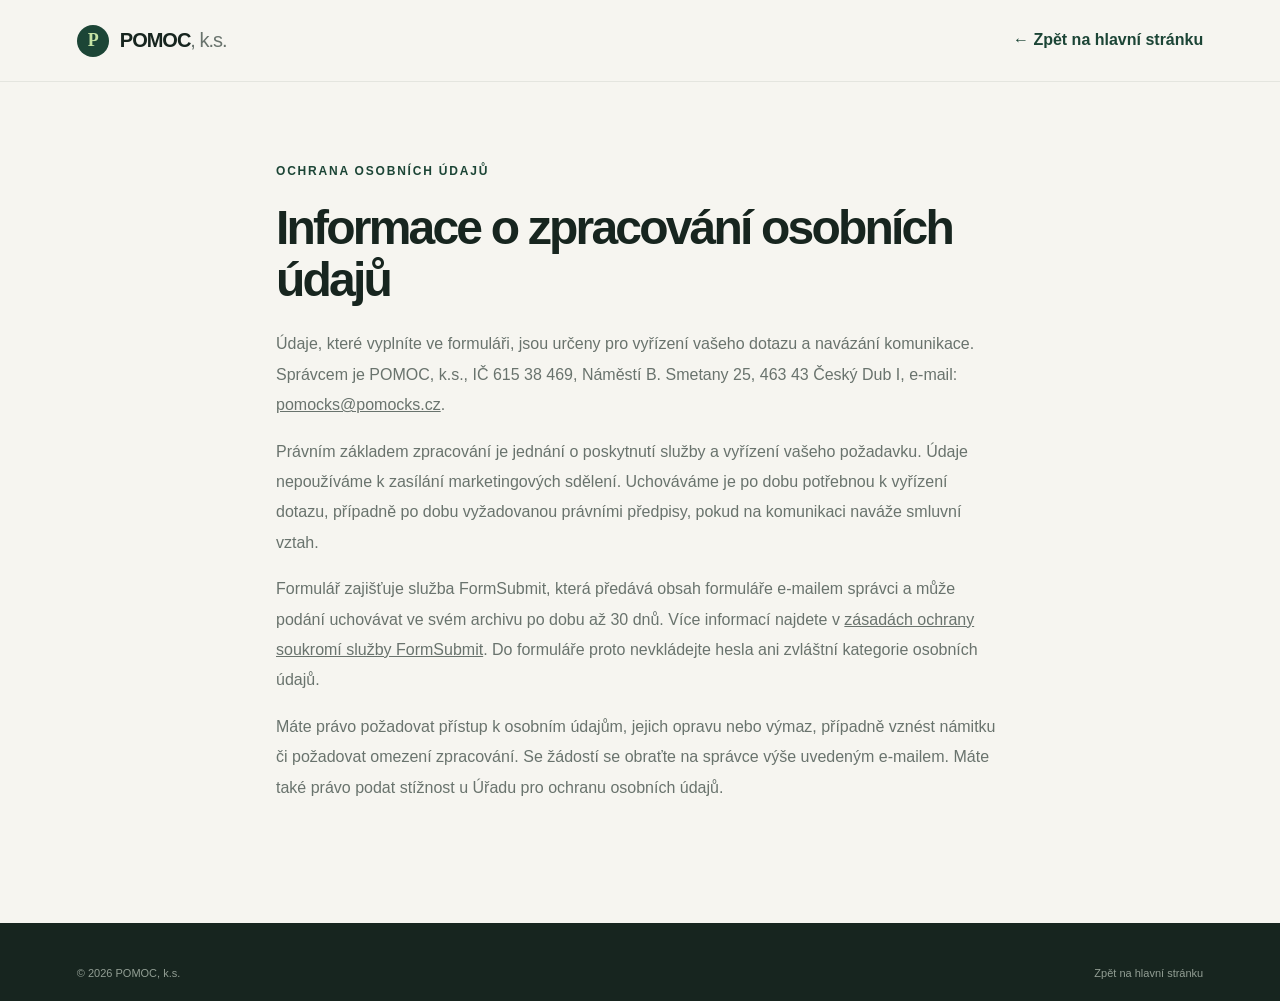
<file: privacy.html>
<!doctype html>
<html lang="cs">
  <head>
    <meta charset="utf-8">
    <meta name="viewport" content="width=device-width,initial-scale=1">
    <meta name="theme-color" content="#f6f5f0">
    <link rel="icon" href="src/images/favicon.svg" type="image/svg+xml">
    <script>
      (() => {
        const SAVED_THEME = localStorage.getItem('pomoc-theme');
        const PREFERRED_THEME = window.matchMedia('(prefers-color-scheme: dark)').matches
          ? 'dark'
          : 'light';
        document.documentElement.dataset.theme = SAVED_THEME || PREFERRED_THEME;
      })();
    </script>
    <title>
      Ochrana osobních údajů — POMOC, k.s.
    </title>
    <link rel="stylesheet" href="modernnormalize.css">
    <link rel="stylesheet" href="styles.css?v=3">
  </head>
  <body>
    <header class="Topbar">
      <a class="Brand" href="index.html"><span class="BrandMark">P</span><span>POMOC<span class="BrandSuffix">, k.s.</span></span></a><a class="TextLink" href="index.html">← Zpět na hlavní stránku</a>
    </header>
    <main class="PrivacyPage">
      <p class="Eyebrow">
        Ochrana osobních údajů
      </p>
      <h1>
        Informace o zpracování osobních údajů
      </h1>
      <p>
        Údaje, které vyplníte ve formuláři, jsou určeny pro vyřízení vašeho dotazu a navázání komunikace. Správcem je POMOC, k.s., IČ 615 38 469, Náměstí B. Smetany 25, 463 43 Český Dub I, e-mail: <a href="mailto:pomocks@pomocks.cz">pomocks@pomocks.cz</a>.
      </p>
      <p>
        Právním základem zpracování je jednání o poskytnutí služby a vyřízení vašeho požadavku. Údaje nepoužíváme k zasílání marketingových sdělení. Uchováváme je po dobu potřebnou k vyřízení dotazu, případně po dobu vyžadovanou právními předpisy, pokud na komunikaci naváže smluvní vztah.
      </p>
      <p>
        Formulář zajišťuje služba FormSubmit, která předává obsah formuláře e-mailem správci a může podání uchovávat ve svém archivu po dobu až 30 dnů. Více informací najdete v <a href="https://formsubmit.co/privacy" target="_blank" rel="noopener">zásadách ochrany soukromí služby FormSubmit</a>. Do formuláře proto nevkládejte hesla ani zvláštní kategorie osobních údajů.
      </p>
      <p>
        Máte právo požadovat přístup k osobním údajům, jejich opravu nebo výmaz, případně vznést námitku či požadovat omezení zpracování. Se žádostí se obraťte na správce výše uvedeným e-mailem. Máte také právo podat stížnost u Úřadu pro ochranu osobních údajů.
      </p>
    </main>
    <footer>
      <div class="FooterBottom">
        <span>© <span id="year"></span> POMOC, k.s.</span><a href="index.html">Zpět na hlavní stránku</a>
      </div>
    </footer>
    <script>
      document.getElementById('year').textContent = new Date().getFullYear();
    </script>
  </body>
</html>
</file>
<file: styles.css>
/* Generated by node scripts/build-styles.mjs. Edit files in styles/. */
/* Colors, fonts and shared defaults */
:root {
  --paper: #f6f5f0;
  --white: #fff;
  --ink: #17251f;
  --muted: #69736d;
  --green: #1c4536;
  --lime: #c6e3a4;
  --line: #dedfd8;
  --band: #e9ece4;
  --cardHover: #edf2e8;
  --field: #fcfcfa;
  --link: #1c4536;
  --serif: 'Site Serif', Georgia, 'Times New Roman', serif;
  --sans: 'Site Sans', Arial, sans-serif;
  --display: 'Site Display', Arial, sans-serif;
}
:root[data-theme='dark'] {
  color-scheme: dark;
  --paper: #28322c;
  --white: #333e36;
  --ink: #f0f3ef;
  --muted: #c1ccc3;
  --green: #456d52;
  --lime: #d0e8ae;
  --line: #4a574e;
  --band: #333e36;
  --cardHover: #3d4941;
  --field: #303a33;
  --link: #d0e8ae;
}
:root[data-theme='light'] {
  color-scheme: light;
}
* {
  box-sizing: border-box;
}
@font-face {
  font-family: 'Site Sans';
  src: local('Arial');
  font-display: swap;
}
@font-face {
  font-family: 'Site Display';
  src: local('Arial');
  font-display: swap;
}
@font-face {
  font-family: 'Site Serif';
  src: local('Georgia');
  font-display: swap;
}
html {
  scroll-behavior: smooth;
  scroll-padding-top: 90px;
}
body {
  margin: 0;
  background: var(--paper);
  color: var(--ink);
  font-family: var(--sans);
  font-size: 17px;
  line-height: 1.65;
}
#hero {
  min-height: 605px;
}
#trust {
  min-height: 96px;
}
#services {
  min-height: 850px;
}
#about {
  min-height: 650px;
}
#contact {
  min-height: 800px;
}
a {
  color: inherit;
  text-decoration: none;
}
a:focus-visible,
button:focus-visible,
input:focus-visible,
select:focus-visible,
textarea:focus-visible {
  outline: 3px solid #89a873;
  outline-offset: 3px;
}

/* Site header and navigation */
.Topbar {
  height: 82px;
  padding: 0 max(calc((100vw - 1200px)/2),6vw);
  display: flex;
  align-items: center;
  justify-content: space-between;
  border-bottom: 1px solid rgba(23,37,31,.08);
  background: var(--paper);
  position: sticky;
  top: 0;
  z-index: 5;
}
.TopbarActions {
  display: flex;
  align-items: center;
  gap: 14px;
}
.ThemeToggle {
  width: 40px;
  height: 40px;
  position: relative;
  display: grid;
  place-items: center;
  overflow: hidden;
  border: 1px solid var(--line);
  border-radius: 50%;
  background: var(--white);
  color: var(--ink);
  cursor: pointer;
  transition: background-color .25s ease, border-color .25s ease, transform .25s ease;
}
:root[data-theme='dark'] .Topbar {
  border-bottom-color: #ffffff18;
}
.ThemeToggle:hover {
  transform: rotate(-12deg);
  border-color: #9ab28d;
}
.ThemeIcon {
  position: absolute;
  font: 24px/1 var(--sans);
  transition: transform .4s cubic-bezier(.2,.8,.2,1), opacity .25s ease;
}
.ThemeIconSun {
  color: #b78126;
  transform: translateY(0) rotate(0);
  opacity: 1;
}
.ThemeIconMoon {
  color: #c5d6f4;
  transform: translateY(24px) rotate(-45deg);
  opacity: 0;
}
:root[data-theme='dark'] .ThemeIconSun {
  transform: translateY(-24px) rotate(45deg);
  opacity: 0;
}
:root[data-theme='dark'] .ThemeIconMoon {
  transform: translateY(0) rotate(0);
  opacity: 1;
}
.Brand {
  display: flex;
  align-items: center;
  gap: 11px;
  font: 800 20px var(--display);
  letter-spacing: -1px;
}
.BrandMark {
  display: grid;
  place-items: center;
  width: 32px;
  height: 32px;
  background: var(--green);
  color: var(--lime);
  border-radius: 50%;
  font: 700 18px var(--serif);
}
.BrandSuffix {
  font-weight: 500;
  color: var(--muted);
}
nav {
  display: flex;
  align-items: center;
  gap: 38px;
  font-size: 16px;
  font-weight: 600;
}
nav a:not(.NavCta) {
  color: var(--muted);
}
.NavCta {
  background: var(--green);
  color: white;
  padding: 12px 17px;
  border-radius: 3px;
}
.Button,
.NavCta {
  transition: background-color .2s ease, color .2s ease, border-color .2s ease,
    transform .2s ease, box-shadow .2s ease;
}
.Button span,
.NavCta span {
  display: inline-block;
  transition: transform .2s ease;
}
.Button:hover,
.NavCta:hover {
  transform: translateY(-2px);
  box-shadow: 0 8px 18px #1a35251f;
}
.ButtonDark:hover,
.NavCta:hover {
  background: #285743;
}
.Button:hover span,
.NavCta:hover span {
  transform: translateX(3px);
}
.Button:active,
.NavCta:active {
  transform: translateY(0) scale(.98);
}
.NavCta span, .Button span {
  padding-left: 13px;
  color: var(--lime);
}
.MenuToggle {
  display: none;
  background: none;
  border: 0;
  font-size: 23px;
  color: var(--ink);
}
:root[data-theme='dark'] nav a:not(.NavCta) {
  color: var(--muted);
}
.SectionWrap {
  max-width: 1200px;
  margin: auto;
  padding-left: 30px;
  padding-right: 30px;
}

/* Hero section and decorative elements */
.Hero {
  min-height: 605px;
  display: grid;
  grid-template-columns: 1fr 1fr;
  align-items: center;
  padding-top: 55px;
  padding-bottom: 65px;
  position: relative;
  isolation: isolate;
  color: #fff;
}
.HeroBackground {
  display: block;
  position: absolute;
  z-index: -1;
  top: 0;
  bottom: 0;
  left: 50%;
  width: 100vw;
  transform: translateX(-50%);
  overflow: hidden;
  background: #182d25;
}
.HeroBackground picture,
.HeroImage {
  display: block;
  width: 100%;
  height: 100%;
}
.HeroImage {
  object-fit: cover;
  object-position: center 52%;
}
.HeroBackground::after {
  position: absolute;
  inset: 0;
  content: '';
  background: linear-gradient(90deg, #10251dd9 0%, #142d24bd 48%, #142d2499 100%),
    linear-gradient(0deg, #10251d55, transparent 55%);
  pointer-events: none;
}
.Hero .Eyebrow {
  color: var(--lime);
}
.Hero h1 em {
  color: var(--lime);
}
.Hero .HeroLead {
  color: #e4ebe5;
}
.Hero .TextLink {
  color: var(--lime);
}
.Hero .HeroNote {
  color: #e1e9e1;
}
.Hero .ButtonDark {
  background: var(--lime);
  color: var(--green);
  transition: background-color .2s ease, transform .2s ease;
}
.Hero .ButtonDark:hover {
  background: #d5ebb9;
  transform: translateY(-2px);
}
.Hero .ButtonDark span {
  color: var(--green);
}
.Eyebrow {
  margin: 0 0 20px;
  text-transform: uppercase;
  letter-spacing: 1.8px;
  font-size: 12px;
  font-weight: 700;
  color: var(--green);
}
.EyebrowDot {
  display: inline-block;
  width: 7px;
  height: 7px;
  border-radius: 50%;
  background: #86ab63;
  margin-right: 8px;
  vertical-align: 1px;
}
h1, h2, h3, p {
  margin-top: 0;
}
h1, h2 {
  font-family: var(--display);
  font-weight: 600;
  letter-spacing: -2.8px;
  line-height: 1.08;
}
h1 {
  font-size: clamp(50px,5.5vw,73px);
  margin-bottom: 24px;
}
h1 em, h2 em {
  font-family: var(--serif);
  font-weight: 400;
  color: #52755e;
}
.HeroLead {
  max-width: 440px;
  color: #66716a;
  font-size: 18px;
  line-height: 1.8;
}
.HeroActions {
  display: flex;
  align-items: center;
  gap: 28px;
  margin-top: 31px;
}
.Button {
  display: inline-block;
  border: 0;
  cursor: pointer;
  padding: 15px 19px;
  font: 600 16px var(--sans);
  border-radius: 3px;
}
.ButtonDark {
  background: var(--green);
  color: white;
}
.TextLink {
  font-size: 16px;
  font-weight: 700;
  color: var(--green);
}
.TextLink span {
  margin-left: 9px;
}
.HeroNote {
  display: flex;
  align-items: center;
  gap: 13px;
  margin-top: 54px;
  font-size: 14px;
  color: #778079;
}
.NoteLine {
  height: 1px;
  width: 35px;
  background: #93aa88;
}
.HeroArt {
  height: 420px;
  position: relative;
  display: grid;
  place-items: center;
}
.ArtOrbit {
  position: absolute;
  border: 1px solid #dce2d5;
  border-radius: 50%;
  width: 390px;
  height: 390px;
}
.OrbitTwo {
  width: 300px;
  height: 300px;
  border-color: #e6e8e1;
}
.ArtCard {
  position: relative;
  background: #fff;
  width: 355px;
  min-height: 255px;
  padding: 24px 26px 22px;
  box-shadow: 0 25px 75px #1a35251b;
  transform: rotate(-3deg);
  border: 1px solid #e6e9e1;
  z-index: 1;
}
.ArtCardTop {
  display: flex;
  justify-content: space-between;
  font-size: 11px;
  letter-spacing: 1.5px;
  color: #78837b;
}
.ArtDot {
  width: 8px;
  height: 8px;
  background: #9dbf7a;
  border-radius: 50%;
}
.ArtAmount {
  margin-top: 27px;
  font: 600 26px var(--display);
  letter-spacing: -.8px;
}
.ArtAmount span {
  display: block;
  font: 14px var(--sans);
  letter-spacing: 0;
  color: #849087;
  margin-top: 4px;
}
.Chart {
  height: 92px;
  border-bottom: 1px solid #e4e7e0;
  display: flex;
  align-items: end;
  gap: 11px;
  margin-top: 17px;
}
.Chart i {
  display: block;
  flex: 1;
  background: #a7c58e;
  border-radius: 2px 2px 0 0;
}
.Chart i:nth-child(2n) {
  background: #d2e3c2;
}
.ChartLabels {
  display: flex;
  justify-content: space-between;
  font-size: 11px;
  color: #9aa49c;
  margin-top: 7px;
}
.ArtSeal {
  position: absolute;
  right: 7%;
  bottom: 48px;
  z-index: 2;
  width: 115px;
  height: 115px;
  border-radius: 50%;
  background: var(--green);
  color: white;
  display: flex;
  align-items: center;
  justify-content: center;
  flex-direction: column;
  border: 5px solid var(--paper);
  outline: 1px solid #45644d;
  transform: rotate(8deg);
}
.ArtSeal span {
  font-size: 10px;
  letter-spacing: .8px;
  white-space: nowrap;
}
.ArtSeal strong {
  font: 700 27px var(--serif);
  color: var(--lime);
  line-height: 1.2;
}
.ArtSpark {
  position: absolute;
  color: #89a873;
  font-size: 22px;
}
.SparkA {
  top: 26px;
  left: 21%;
}
.SparkB {
  bottom: 39px;
  left: 12%;
  font-size: 13px;
}

/* Trust highlights and services */
.TrustBand {
  background: var(--band);
  border-top: 1px solid var(--line);
  border-bottom: 1px solid var(--line);
}
.TrustInner {
  list-style: none;
  padding-left: 0;
  max-width: 1200px;
  padding: 26px 30px;
  margin: auto;
  display: grid;
  grid-template-columns: repeat(4,1fr);
  gap: 20px;
}
.TrustInner>li {
  padding-left: 18px;
  border-left: 1px solid var(--line);
}
.TrustInner strong, .TrustInner span {
  display: block;
}
.TrustInner strong {
  font: 600 17px var(--display);
}
.TrustInner span {
  font-size: 13px;
  color: var(--muted);
  margin-top: 4px;
}
.ServicesSection {
  padding-top: 108px;
  padding-bottom: 95px;
}
.SectionHeading {
  display: flex;
  justify-content: space-between;
  align-items: end;
  margin-bottom: 41px;
}
.SectionHeading h2, .AboutCopy h2, .ContactIntro h2 {
  font-size: clamp(39px,4vw,52px);
  margin-bottom: 0;
}
.SectionIntro {
  max-width: 390px;
  color: var(--muted);
  font-size: 16px;
  line-height: 1.8;
  margin: 0 0 3px;
}
.ServiceGrid {
  list-style: none;
  margin: 0;
  padding: 0;
  display: grid;
  grid-template-columns: repeat(4,1fr);
  gap: 13px;
}
.ServiceCard {
  background: var(--white);
  border: 1px solid var(--line);
  padding: 24px 20px 21px;
  min-height: 325px;
  display: flex;
  flex-direction: column;
  transition: background-color .2s ease, color .2s ease, border-color .2s ease, transform .2s ease, box-shadow .2s ease;
}
.ServiceCard:hover {
  background: var(--cardHover);
  border-color: #91a982;
  color: var(--ink);
  transform: translateY(-4px);
  box-shadow: 0 14px 30px #1a352514;
}
.ServiceCard:hover .ServiceIcon {
  background: #dce8d2;
  color: var(--green);
}
.ServiceCard:hover p,
.ServiceCard:hover li {
  color: var(--muted);
}
.ServiceCard:hover ul {
  border-color: #d4dfce;
}
.ServiceIcon {
  width: 35px;
  height: 35px;
  border-radius: 50%;
  display: grid;
  place-items: center;
  color: var(--green);
  background: #edf2e8;
  font-size: 17px;
  margin-bottom: 22px;
}
.ServiceNumber {
  font-size: 11px;
  letter-spacing: 1.2px;
  font-weight: 700;
  color: #839087;
}
.ServiceCard h3 {
  font: 600 19px/1.25 var(--display);
  letter-spacing: -.5px;
  margin: 10px 0;
}
.ServiceCard p {
  font-size: 14px;
  line-height: 1.75;
  color: #737d76;
  margin-bottom: 12px;
}
.ServiceCard ul {
  padding: 12px 0 0;
  margin: auto 0 0;
  border-top: 1px solid #edf0ea;
  list-style: none;
}
.ServiceCard li {
  font-size: 13px;
  color: #68736b;
  margin: 5px 0;
  padding-left: 12px;
  position: relative;
}
.ServiceCard li:before {
  content: '·';
  position: absolute;
  left: 0;
  color: #6d9556;
  font-size: 17px;
  line-height: 13px;
}
.ServicesFootnote {
  font-size: 12px;
  color: #88918b;
  margin: 15px 0 0;
}

/* About section */
.AboutSection {
  background: var(--band);
  padding: 86px 0;
}
.AboutLayout {
  display: grid;
  grid-template-columns: 1fr 1fr;
  align-items: center;
  gap: 9%;
}
.AboutVisual {
  margin: 0;
  min-height: 410px;
  background: var(--green);
  position: relative;
  overflow: hidden;
  display: grid;
  place-items: center;
}
.AboutVisual:before, .AboutVisual:after {
  content: '';
  position: absolute;
  border: 1px solid #ffffff20;
  border-radius: 50%;
  width: 370px;
  height: 370px;
}
.AboutVisual:after {
  width: 260px;
  height: 260px;
}
.AboutMonogram {
  position: relative;
  z-index: 1;
  color: #e5eddf;
  font: italic 220px/1 var(--serif);
  letter-spacing: -30px;
}
.AboutMonogram span {
  color: var(--lime);
}
.AboutPhotoNote {
  position: absolute;
  top: 24px;
  left: 24px;
  z-index: 2;
  max-width: 190px;
  margin: 0;
  padding: 8px 11px;
  border: 1px solid #a8c095;
  background: #17251f66;
  color: #e7ede6;
  font-size: 12px;
  line-height: 1.5;
}
.AboutCaption {
  position: absolute;
  left: 29px;
  bottom: 27px;
  display: flex;
  align-items: center;
  gap: 12px;
  color: #d0dbcf;
  font-size: 10px;
  line-height: 1.5;
  letter-spacing: 1px;
}
.CaptionLine {
  width: 26px;
  height: 1px;
  background: var(--lime);
}
.AboutStamp {
  position: absolute;
  right: 24px;
  top: 24px;
  border: 1px solid #a8c095;
  border-radius: 50%;
  width: 67px;
  height: 67px;
  display: grid;
  place-content: center;
  text-align: center;
  color: var(--lime);
  font: 700 11px/1.5 var(--sans);
  letter-spacing: 1px;
  transform: rotate(8deg);
}
.AboutCopy h2 {
  margin-bottom: 23px;
}
.AboutCopy>p:not(.Eyebrow) {
  font-size: 16px;
  color: var(--muted);
  line-height: 1.9;
}
.Credentials {
  list-style: none;
  padding-left: 0;
  border-top: 1px solid var(--line);
  margin: 26px 0 23px;
  padding-top: 17px;
  display: grid;
  grid-template-columns: 1fr 1fr;
  gap: 14px;
}
.Credentials>li {
  display: flex;
  gap: 10px;
}
.CredentialSymbol {
  display: grid;
  place-items: center;
  width: 21px;
  height: 21px;
  border-radius: 50%;
  background: #d5e2cc;
  color: var(--green);
  font-size: 11px;
  flex: none;
}
.Credentials strong, .Credentials small {
  display: block;
}
.Credentials strong {
  font-size: 14px;
}
.Credentials small {
  font-size: 12px;
  color: var(--muted);
  line-height: 1.5;
  margin-top: 3px;
}

/* Contact details and form */
.ContactSection {
  display: grid;
  grid-template-columns: 1fr 1fr;
  gap: 11%;
  padding-top: 103px;
  padding-bottom: 105px;
}
.ContactIntro>p:not(.Eyebrow) {
  max-width: 350px;
  color: var(--muted);
  font-size: 16px;
  line-height: 1.8;
  margin-top: 20px;
}
.ContactDetails {
  font-style: normal;
  margin-top: 30px;
  display: grid;
  gap: 18px;
}
.ContactDetails>a, .ContactDetails>p {
  display: flex;
  align-items: center;
  gap: 13px;
}
.ContactDetails>p {
  margin: 0;
}
.DetailIcon {
  width: 34px;
  height: 34px;
  border: 1px solid var(--line);
  border-radius: 50%;
  display: grid;
  place-items: center;
  color: var(--green);
}
.ContactDetails small, .ContactDetails strong {
  display: block;
}
.ContactDetails small {
  font-size: 11px;
  letter-spacing: 1.2px;
  color: #849087;
}
.ContactDetails strong {
  font-size: 15px;
  font-weight: 600;
  line-height: 1.6;
}
.CompanyData {
  display: grid;
  grid-template-columns: repeat(4, max-content);
  gap: 0 10px;
  margin-top: 27px;
  padding-top: 15px;
  border-top: 1px solid var(--line);
  font-size: 13px;
  color: #79837c;
}
.CompanyData dd {
  margin: 0;
}
.ContactForm {
  background: var(--white);
  padding: 34px;
  border: 1px solid var(--line);
  box-shadow: 0 15px 45px #1a35250a;
}
.ContactForm h3 {
  font: 600 25px var(--display);
  margin-bottom: 4px;
}
.ContactForm>p {
  font-size: 15px;
  color: #818a83;
  margin-bottom: 20px;
}
.ContactForm label {
  display: block;
  font-size: 14px;
  font-weight: 600;
  color: var(--ink);
  margin-bottom: 14px;
}
.ContactForm .FormRow label {
  min-width: 0;
}
.FormRow {
  display: grid;
  grid-template-columns: 1fr 1fr;
  gap: 13px;
}
.ContactForm input:not([type=checkbox]), .ContactForm select, .ContactForm textarea {
  display: block;
  width: 100%;
  margin-top: 6px;
  padding: 11px 12px;
  border: 1px solid var(--line);
  border-radius: 2px;
  background: var(--field);
  font: 16px var(--sans);
  color: var(--ink);
  outline-color: #92b278;
}
.ContactForm input,
.ContactForm select,
.ContactForm textarea {
  min-width: 0;
}
.FormTrap {
  position: absolute;
  width: 1px;
  height: 1px;
  padding: 0;
  margin: -1px;
  overflow: hidden;
  clip-path: inset(50%);
  white-space: nowrap;
  border: 0;
}
.ContactForm textarea {
  resize: vertical;
}
.PrivacyCheck {
  display: flex!important;
  align-items: start;
  gap: 8px;
  font-size: 13px!important;
  color: #737e76!important;
  font-weight: 400!important;
}
.PrivacyCheck input {
  margin: 2px 0 0;
  accent-color: var(--green);
}
.PrivacyCheck a {
  text-decoration: underline;
  color: var(--link);
}
.FormSubmit {
  width: 100%;
  text-align: left;
}
.FormSubmit:disabled {
  cursor: wait;
  opacity: .7;
}
.FormSubmit span {
  float: right;
}
.FormNote {
  font-size: 12px!important;
  margin: 11px 0 0!important;
  color: #88928b!important;
}

/* Footer and privacy page */
footer {
  background: #17251f;
  color: #e7ede6;
  padding: 25px max(calc((100vw - 1200px)/2),6vw) 19px;
}
.FooterInner {
  display: flex;
  align-items: center;
  justify-content: space-between;
  border-bottom: 1px solid #ffffff20;
  padding-bottom: 22px;
}
.FooterBrand {
  font-size: 17px;
}
.FooterBrand .BrandMark {
  background: #d6e4cc;
  color: var(--green);
}
.FooterBrand .BrandSuffix {
  color: #bdc9be;
}
.FooterInner>span, .FooterInner>a:last-child {
  font-size: 12px;
  color: #c2ccc3;
}
.FooterInner>a:last-child span {
  color: var(--lime);
  margin-left: 8px;
}
.FooterBottom {
  display: flex;
  justify-content: space-between;
  padding-top: 16px;
  color: #929e94;
  font-size: 11px;
}
.FooterBottom a:hover {
  text-decoration: underline;
}
.PrivacyPage {
  max-width: 780px;
  margin: 80px auto 120px;
  padding: 0 26px;
}
.PrivacyPage h1 {
  font-size: 48px;
}
.PrivacyPage p:not(.Eyebrow) {
  color: var(--muted);
  font-size: 16px;
  line-height: 1.9;
}
.PrivacyPage a {
  text-decoration: underline;
}
.LoadError {
  padding: 100px 10%;
  text-align: center;
}
.LoadError code {
  background: #e8e9e4;
  padding: 3px 6px;
}

/* Dark theme adjustments and motion preferences */
:root[data-theme='dark'] .ServiceCard p,
:root[data-theme='dark'] .ServiceCard li,
:root[data-theme='dark'] .AboutCopy>p:not(.Eyebrow),
:root[data-theme='dark'] .ContactIntro>p:not(.Eyebrow),
:root[data-theme='dark'] .ContactForm>p,
:root[data-theme='dark'] .PrivacyPage p:not(.Eyebrow) {
  color: var(--muted);
}
:root[data-theme='dark'] .ServiceCard ul,
:root[data-theme='dark'] .Credentials,
:root[data-theme='dark'] .CompanyData {
  border-color: var(--line);
}
:root[data-theme='dark'] .ServiceCard .ServiceIcon,
:root[data-theme='dark'] .CredentialSymbol {
  background: #2a3b30;
  color: var(--lime);
}
:root[data-theme='dark'] .ServiceCard .ServiceNumber,
:root[data-theme='dark'] .Credentials small,
:root[data-theme='dark'] .CompanyData,
:root[data-theme='dark'] .ContactDetails small {
  color: #aab6ac;
}
:root[data-theme='dark'] .ContactForm label {
  color: var(--ink);
}
:root[data-theme='dark'] .PrivacyCheck,
:root[data-theme='dark'] .PrivacyCheck a {
  color: var(--muted) !important;
}
:root[data-theme='dark'] .LoadError code {
  background: #26342b;
}

/* Responsive layouts and breakpoints */
@media (prefers-reduced-motion: reduce) {
  .ThemeIcon,
  .ThemeToggle,
  .Button,
  .NavCta,
  .Button span,
  .NavCta span {
    transition: none;
  }
}
@media(max-width: 1200px) {
  #services {
    min-height: 1080px;
  }
  .ServiceGrid {
    grid-template-columns: repeat(2,1fr);
  }
}
@media(max-width: 850px) {
  #hero {
    min-height: 850px;
  }
  #trust {
    min-height: 135px;
  }
  #services {
    min-height: 1120px;
  }
  #about {
    min-height: 700px;
  }
  #contact {
    min-height: 900px;
  }
  .Topbar {
    padding: 0 25px;
  }
  .Hero {
    min-height: auto;
    grid-template-columns: 1fr;
    padding-top: 65px;
  }
  .HeroArt {
    height: 360px;
    margin-top: 5px;
  }
  .TrustInner {
    grid-template-columns: repeat(2,1fr);
    row-gap: 23px;
  }
  .ServiceGrid {
    grid-template-columns: repeat(2,1fr);
  }
  .AboutLayout {
    gap: 6%;
  }
  .ContactSection {
    gap: 6%;
  }
  .SectionWrap {
    padding-left: 25px;
    padding-right: 25px;
  }
}
@media(max-width: 620px) {
  #hero {
    min-height: 820px;
  }
  #trust {
    min-height: 180px;
  }
  #services {
    min-height: 1640px;
  }
  #about {
    min-height: 900px;
  }
  #contact {
    min-height: 1200px;
  }
  .Topbar {
    height: 69px;
  }
  .MenuToggle {
    display: block;
  }
  nav {
    display: none;
    position: absolute;
    top: 68px;
    left: 0;
    right: 0;
    background: var(--paper);
    padding: 18px 24px 24px;
    flex-direction: column;
    align-items: stretch;
    gap: 14px;
    border-bottom: 1px solid var(--line);
  }
  nav.NavOpen {
    display: flex;
  }
  .NavCta {
    text-align: center;
  }
  .Hero {
    padding-top: 49px;
    padding-bottom: 47px;
  }
  .Hero h1 {
    font-size: 53px;
  }
  .HeroLead {
    font-size: 16px;
  }
  .HeroActions {
    gap: 17px;
    align-items: flex-start;
    flex-direction: column;
  }
  .HeroNote {
    margin-top: 33px;
  }
  .HeroArt {
    height: 300px;
  }
  .ArtOrbit {
    width: 285px;
    height: 285px;
  }
  .OrbitTwo {
    width: 225px;
    height: 225px;
  }
  .ArtCard {
    width: 290px;
    padding: 20px;
    min-height: 230px;
  }
  .ArtAmount {
    font-size: 22px;
    margin-top: 20px;
  }
  .Chart {
    height: 78px;
    gap: 8px;
  }
  .ArtSeal {
    width: 96px;
    height: 96px;
    right: 4%;
    bottom: 23px;
  }
  .ArtSeal span {
    font-size: 9px;
    letter-spacing: .5px;
  }
  .ArtSeal strong {
    font-size: 23px;
  }
  .TrustInner {
    padding: 22px 24px;
    gap: 18px 10px;
  }
  .TrustInner>li {
    padding-left: 11px;
  }
  .TrustInner strong {
    font-size: 14px;
  }
  .TrustInner span {
    font-size: 11px;
  }
  .ServicesSection {
    padding-top: 69px;
    padding-bottom: 65px;
  }
  .SectionHeading {
    display: block;
  }
  .SectionHeading h2, .AboutCopy h2, .ContactIntro h2 {
    font-size: 42px;
  }
  .SectionIntro {
    margin-top: 17px;
  }
  .ServiceGrid {
    grid-template-columns: 1fr;
  }
  .ServiceCard {
    min-height: 275px;
  }
  .AboutSection {
    padding: 60px 0;
  }
  .AboutLayout {
    grid-template-columns: 1fr;
    gap: 35px;
  }
  .AboutVisual {
    min-height: 300px;
  }
  .AboutMonogram {
    font-size: 175px;
  }
  .Credentials {
    grid-template-columns: 1fr;
  }
  .ContactSection {
    grid-template-columns: 1fr;
    gap: 33px;
    padding-top: 67px;
    padding-bottom: 70px;
  }
  .ContactForm {
    padding: 24px 19px;
  }
  .FormRow {
    grid-template-columns: 1fr;
    gap: 0;
  }
  .FooterInner {
    align-items: flex-start;
    flex-direction: column;
    gap: 12px;
  }
  .FooterBottom {
    flex-wrap: wrap;
    gap: 10px;
  }
  .PrivacyPage {
    margin: 55px auto 80px;
  }
  .PrivacyPage h1 {
    font-size: 39px;
  }
}
</file>
<file: modernnormalize.css>
/*! modern-normalize v3.0.1 | MIT License | https://github.com/sindresorhus/modern-normalize */
*,
::before,
::after {
  box-sizing: border-box;
}

html {
  font-family: system-ui, 'Segoe UI', Roboto, Helvetica, Arial, sans-serif,
    'Apple Color Emoji', 'Segoe UI Emoji';
  line-height: 1.15;
  -webkit-text-size-adjust: 100%;
  tab-size: 4;
}

body {
  margin: 0;
}

b,
strong {
  font-weight: bolder;
}

code,
kbd,
samp,
pre {
  font-family: ui-monospace, SFMono-Regular, Consolas, 'Liberation Mono', Menlo,
    monospace;
  font-size: 1em;
}

small {
  font-size: 80%;
}

sub,
sup {
  font-size: 75%;
  line-height: 0;
  position: relative;
  vertical-align: baseline;
}

sub {
  bottom: -0.25em;
}

sup {
  top: -0.5em;
}

table {
  border-color: currentcolor;
}

button,
input,
optgroup,
select,
textarea {
  font-family: inherit;
  font-size: 100%;
  line-height: 1.15;
  margin: 0;
}

button,
[type='button'],
[type='reset'],
[type='submit'] {
  -webkit-appearance: button;
}

legend {
  padding: 0;
}

progress {
  vertical-align: baseline;
}

::-webkit-inner-spin-button,
::-webkit-outer-spin-button {
  height: auto;
}

[type='search'] {
  -webkit-appearance: textfield;
  outline-offset: -2px;
}

::-webkit-search-decoration {
  -webkit-appearance: none;
}

::-webkit-file-upload-button {
  -webkit-appearance: button;
  font: inherit;
}

summary {
  display: list-item;
}
</file>
